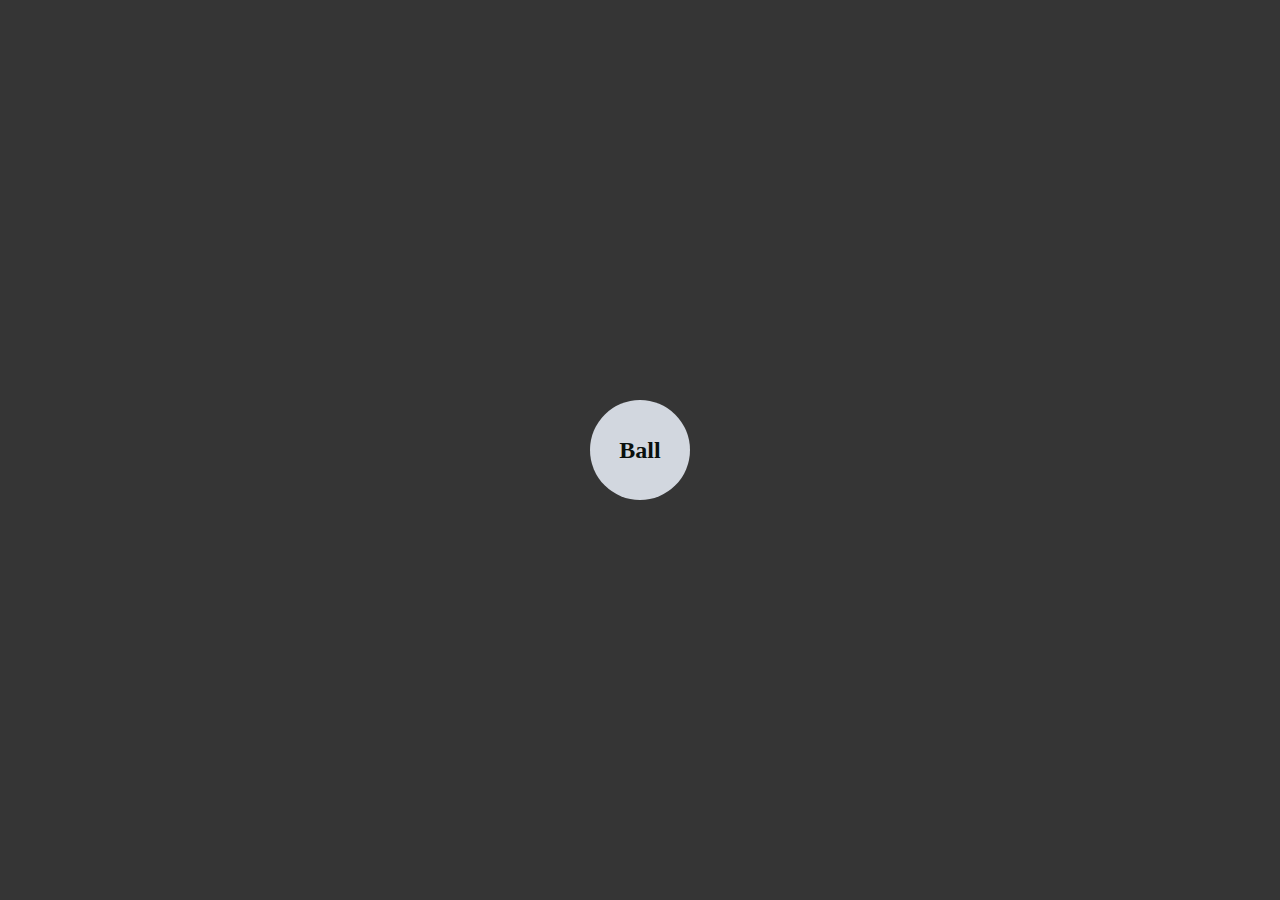
<file:  Random_Animations/Bouncing_Ball/index.html>
<!DOCTYPE html>
<html lang="en">
  <head>
    <meta charset="UTF-8" />
    <meta name="viewport" content="width=device-width, initial-scale=1.0" />
    <title>Bouncing Ball</title>
    <link rel="stylesheet" href="style.css" />
  </head>
  <body>
    <div class="ball">
        <p class="ball__text">Ball</p>
    </div>
  </body>
</html>
</file>
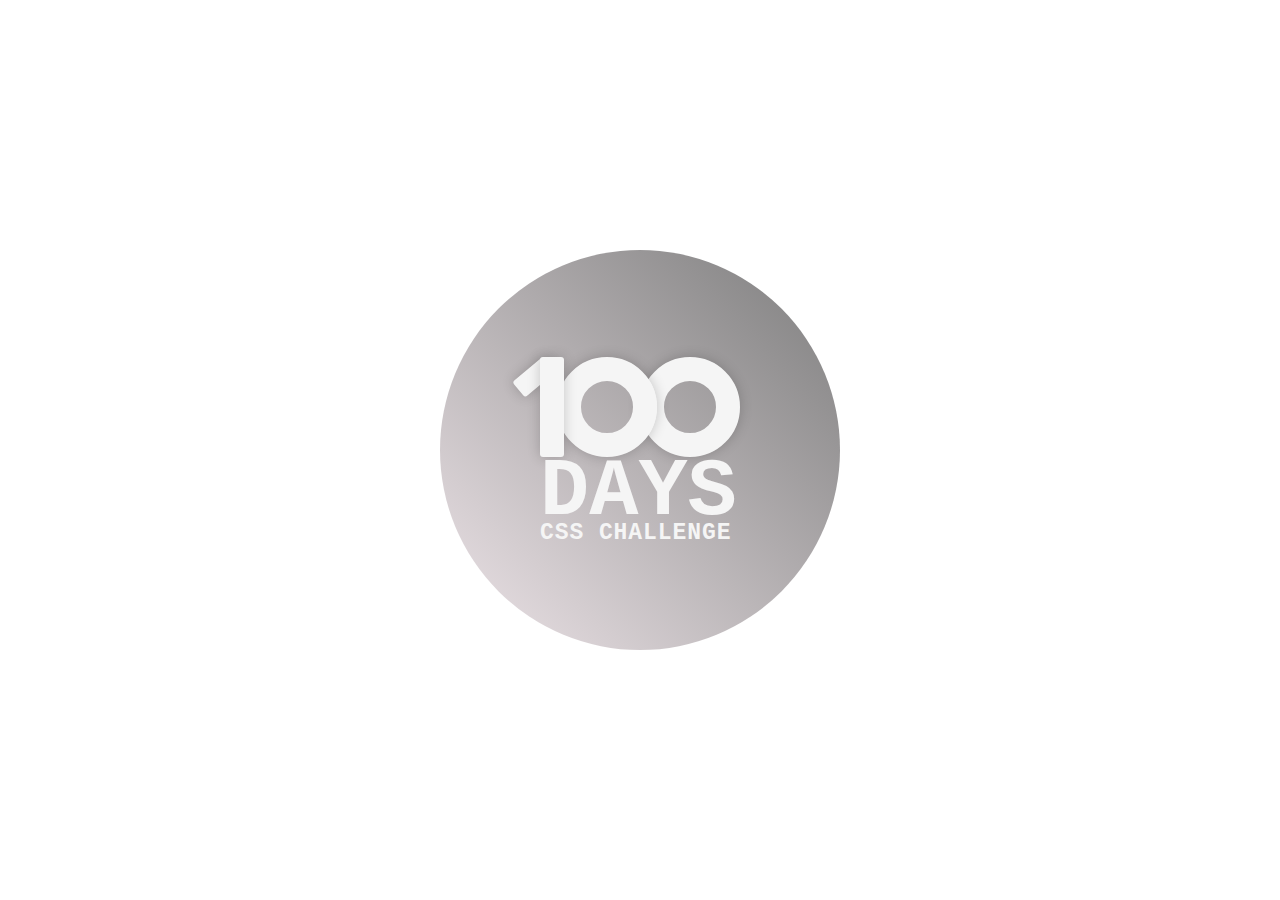
<file: 100 Days/001/index.html>
<!DOCTYPE html>
<html lang="en">
  <head>
    <meta charset="UTF-8" />
    <meta name="viewport" content="width=device-width, initial-scale=1.0" />
    <title>Day 1</title>
    <link rel="stylesheet" href="style.css">
  </head>
  <body>
    <header class="frame">
      <div class="center">
        <section class="number">
          <div class="one-first"></div>
          <div class="one-second"></div>
          <div class="zero-first"></div>
          <div class="zero-second"></div>
        </section>
        <span class="days">Days</span>
        <span class="challenge">CSS Challenge</span>
      </div>
    </header>
  </body>
</html>
</file>
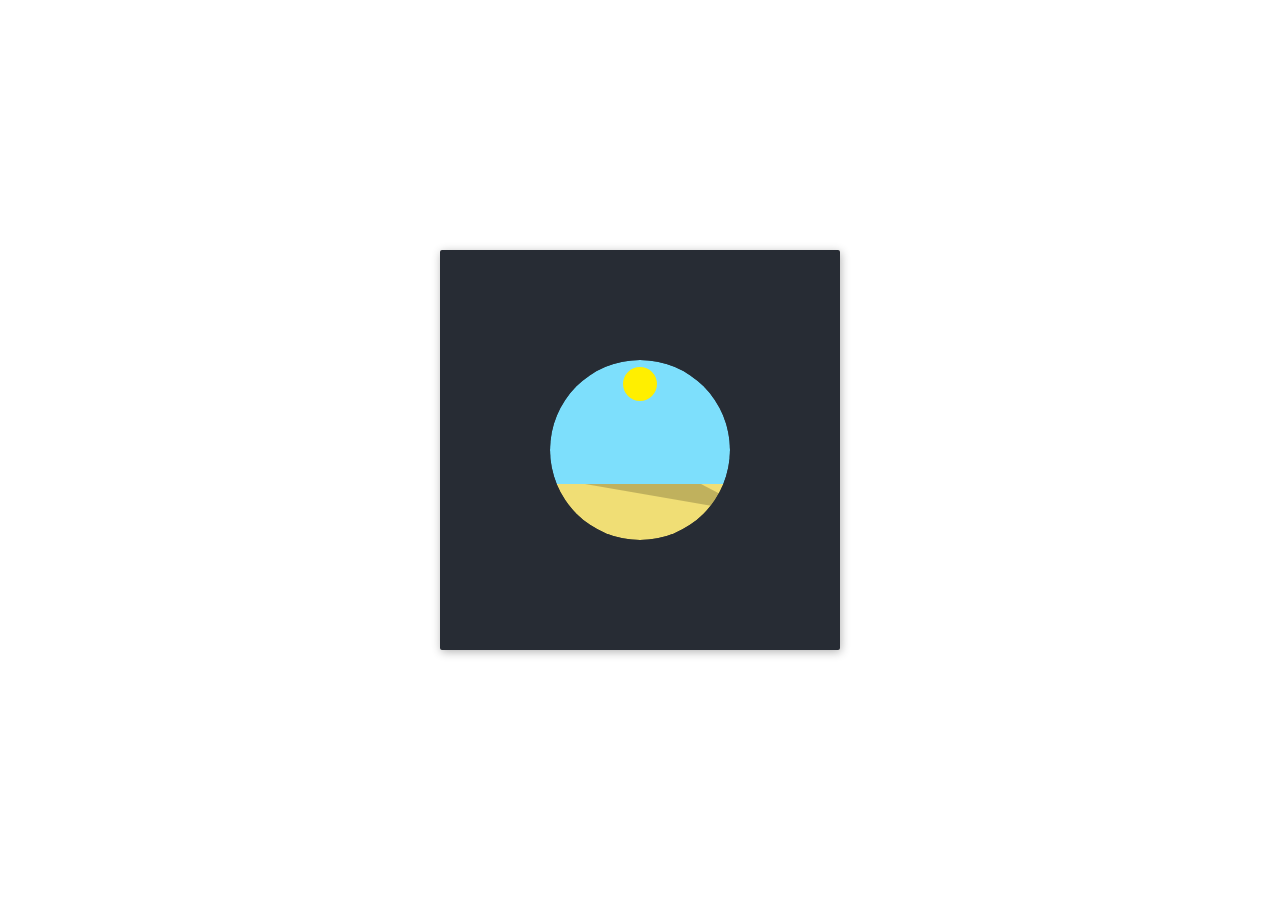
<file: 100 Days/003/index.html>
<!DOCTYPE html>
<html lang="en">
  <head>
    <meta charset="UTF-8" />
    <meta name="viewport" content="width=device-width, initial-scale=1.0" />
    <title>Sliding Sun</title>
    <link rel="stylesheet" href="style.css" />
  </head>
  <body>
    <div class="frame">
      <div class="center">
        <div class="circle">
          <div class="sky"></div>
          <div class="sun"></div>
          <div class="slide-left"></div>
          <div class="slide-right"></div>
          <div class="shadow"></div>
          <div class="ground"></div>
        </div>
      </div>
    </div>
  </body>
</html>
</file>
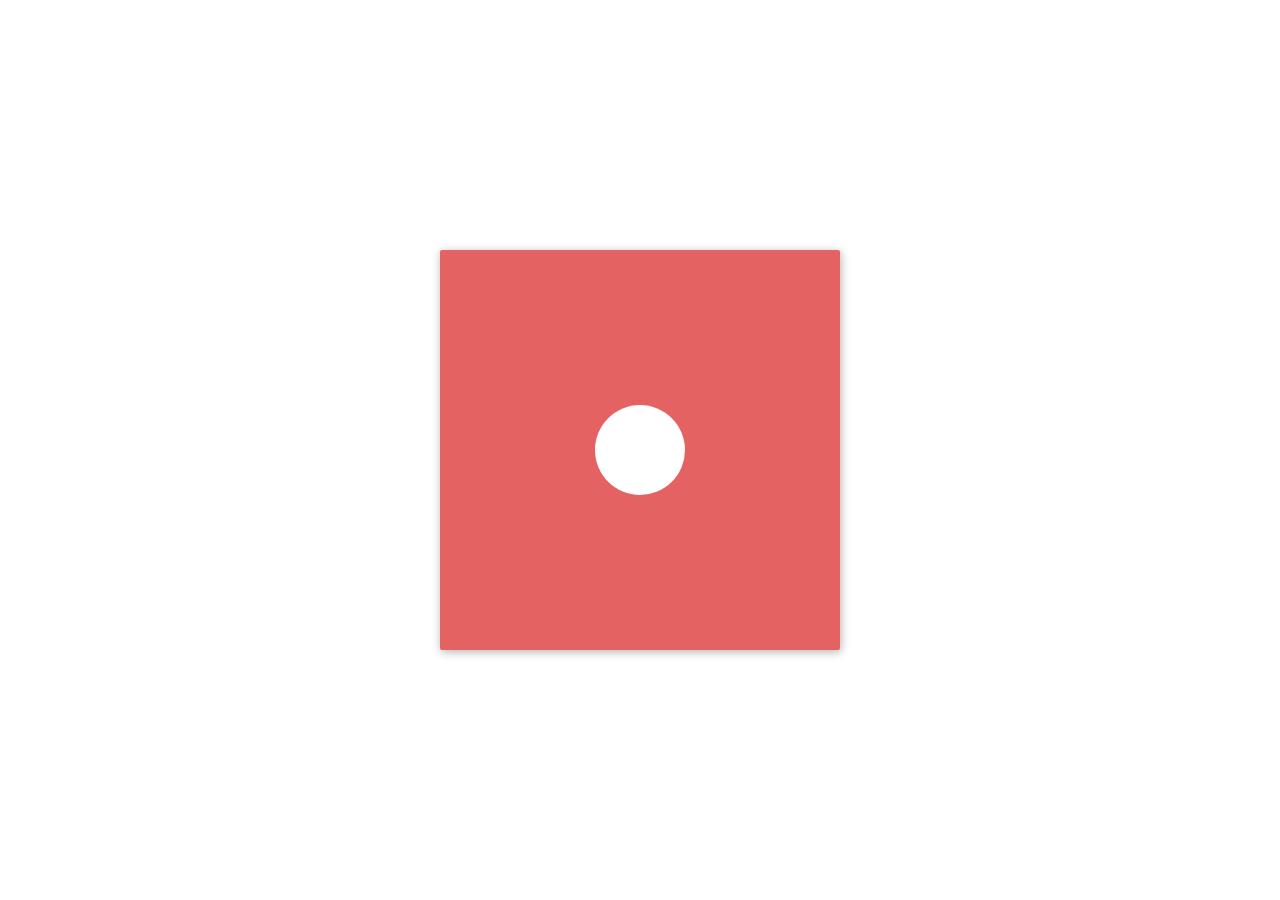
<file: 100 Days/004/index.html>
<!DOCTYPE html>
<html lang="en">
<head>
    <meta charset="UTF-8">
    <meta name="viewport" content="width=device-width, initial-scale=1.0">
    <title>3 dots Loading</title>
    <link rel="stylesheet" href="style.css">
</head>
<body>
    <div class="frame">
        <div class="center">
            <div class="dot-1"></div>
            <div class="dot-2"></div>
            <div class="dot-3"></div>
        </div>
    </div>
    
</body>
</html>
</file>
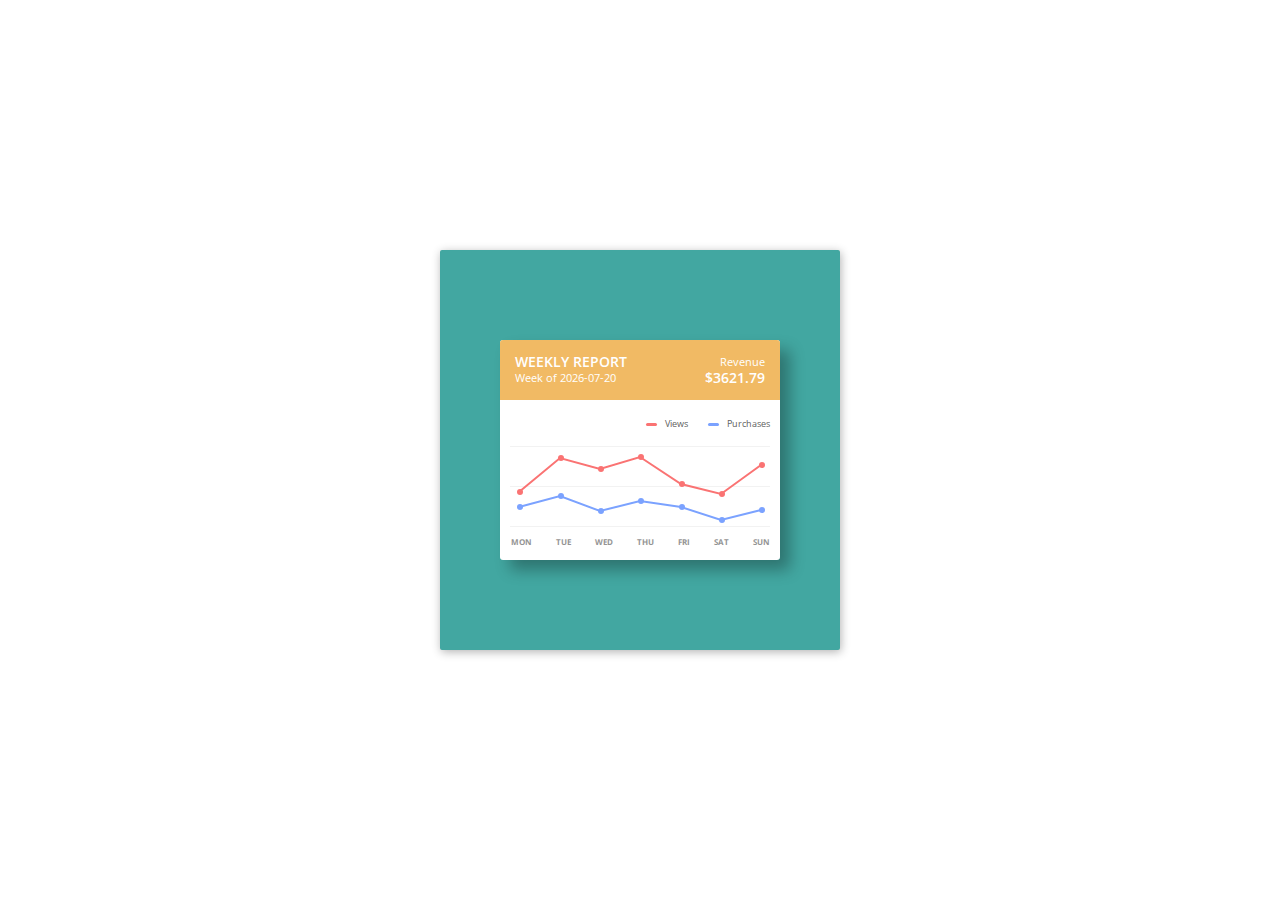
<file: 100 Days/005/index.html>
<!DOCTYPE html>
<html lang="en">
  <head>
    <meta charset="UTF-8" />
    <meta name="viewport" content="width=device-width, initial-scale=1.0" />
    <title>Weekly Report Card</title>
    <link rel="stylesheet" href="style.css" />
  </head>
  <body>
    <header class="frame">
      <div class="card">
        <section class="header">
          <span class="title big">Weekly Report</span>
          <span class="date small">Week of<time id="week"></time></span>
          <span class="revenue small">Revenue</span>
          <span class="value big">$3621.79</span>
        </section>
        <div class="clearfix"></div>
        <section class="legend">
          <span class="views">Views</span>
          <span class="purchases">Purchases</span>
        </section>
        <section class="statistic">
          <div class="line-1"></div>
          <div class="line-2"></div>
          <div class="line-3"></div>
          <div class="data red">
            <svg class="svg">
              <polyline
                points="9,46 50,12 90,23 130, 11 171, 
                    38 211, 48 251, 19"
              ></polyline>
            </svg>
            <div class="points">
              <div class="point-1">
                <div class="tooltip">458</div>
              </div>
              <div class="point-2">
                <div class="tooltip">812</div>
              </div>
              <div class="point-3">
                <div class="tooltip">746</div>
              </div>
              <div class="point-4">
                <div class="tooltip">877</div>
              </div>
              <div class="point-5">
                <div class="tooltip">517</div>
              </div>
              <div class="point-6">
                <div class="tooltip">434</div>
              </div>
              <div class="point-7">
                <div class="tooltip">458</div>
              </div>
            </div>
          </div>
          <div class="data blue">
            <svg class="svg">
              <polyline
                points="9,61 50,50 90,65 130, 55 171, 
                    61 211, 74 251, 64"
              ></polyline>
            </svg>
            <div class="points">
              <div class="point-1">
                <div class="tooltip">26</div>
              </div>
              <div class="point-2">
                <div class="tooltip">41</div>
              </div>
              <div class="point-3">
                <div class="tooltip">22</div>
              </div>
              <div class="point-4">
                <div class="tooltip">36</div>
              </div>
              <div class="point-5">
                <div class="tooltip">25</div>
              </div>
              <div class="point-6">
                <div class="tooltip">13</div>
              </div>
              <div class="point-7">
                <div class="tooltip">20</div>
              </div>
            </div>
          </div>
        </section>
        <section class="days">
          <span class="day">Mon</span>
          <span class="day">Tue</span>
          <span class="day">Wed</span>
          <span class="day">Thu</span>
          <span class="day">Fri</span>
          <span class="day">Sat</span>
          <span class="day">Sun</span>
        </section>
      </div>
    </header>
    <script src="script.js"></script>
  </body>
</html>
</file>
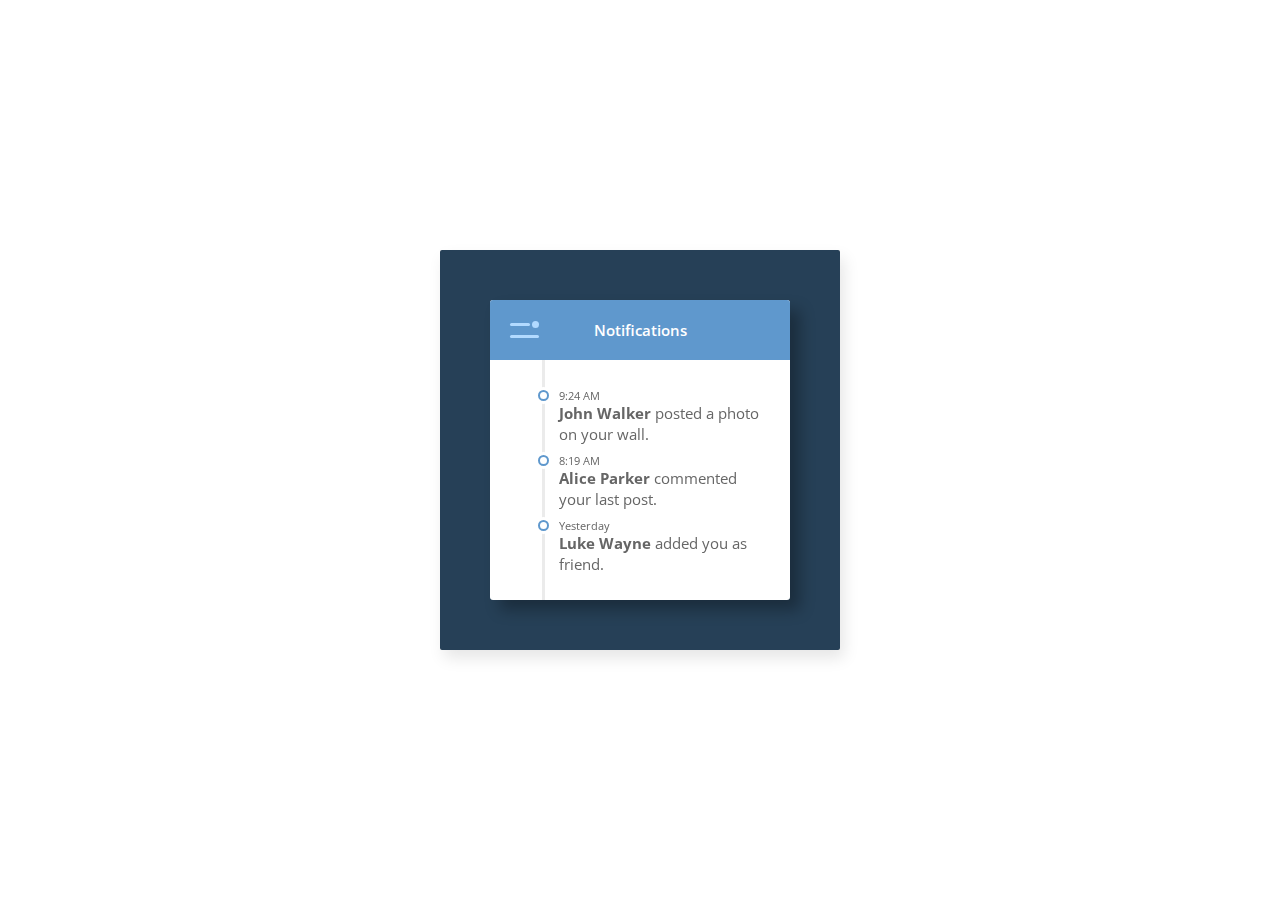
<file: 100 Days/007/index.html>
<!DOCTYPE html>
<html lang="en">
  <head>
    <meta charset="UTF-8" />
    <meta name="viewport" content="width=device-width, initial-scale=1.0" />
    <title>Menu</title>
    <link rel="stylesheet" href="style.css">
  </head>
  <body>
    <div class="frame">
      <div class="panel">
        <div class="header">
          <div class="menu-icon">
            <div class="dashboard-top"></div>
            <div class="dashboard-bottom"></div>
            <div class="dot"></div>
          </div>
          <p class="title">Notifications</p>
          <input type="text" class="search-input" placeholder="Search.." />
          <i class="fa-solid fa-magnifying-glass search-icon"></i>
        </div>
        <div class="notification-panel">
          <div class="line"></div>
          <div class="panel-container">
            <div class="notification">
              <div class="circle"></div>
              <div class="content">
                <div class="time">9:24 AM</div>
                <p>
                  <span class="name">John Walker</span> posted a photo on your
                  wall.
                </p>
              </div>
            </div>

            <div class="notification">
              <div class="circle"></div>
              <div class="content">
                <div class="time">8:19 AM</div>
                <p>
                  <span class="name">Alice Parker</span> commented your last
                  post.
                </p>
              </div>
            </div>

            <div class="notification">
              <div class="circle"></div>
              <div class="content">
                <div class="time">Yesterday</div>
                <p><span class="name">Luke Wayne</span> added you as friend.</p>
              </div>
            </div>
          </div>
        </div>
      </div>

      <div class="menu">
        <ul>
          <li><i class="fa-solid fa-gauge-high"></i> Dashboard</li>
          <li><i class="fa-solid fa-user"></i> Profile</li>
          <li><i class="fa-solid fa-bell"></i> Notifications</li>
          <li><i class="fa-solid fa-comments"></i> Messages</li>
          <li><i class="fa-solid fa-gear"></i> Settings</li>
        </ul>
      </div>
    </div>
    <script src="script.js"></script>
  </body>
</html>
</file>
<file:  Random_Animations/Bouncing_Ball/style.css>
*, 
*::after, 
*::before {
    box-sizing: border-box;
    padding: 0;
    margin: 0;
}

body {
    display: flex;
    justify-content: center;
    align-items: center;
    height: 100vh;
    background-color: #353535;
}

.ball {
    width: 100px;
    height: 100px;
    background-color: #D2D7DF;
    border-radius: 50%;
    animation: bounce;
    animation-duration: 2s;
    animation-iteration-count: infinite;
    overflow: hidden;
}

.ball__text {
    display: flex;
    justify-content: center;
    align-items: center;
    height: 100%;
    font-size: calc(16px + (24 - 16) * (100vw - 320px) / (1280 - 320));
    font-family: fantasy;
    font-weight: bold;
    color: #0A100D;
}

@keyframes bounce {
    0% {
        margin-bottom: 0;
    }
    
    50% {
        margin-bottom: 250px;
    }

    100% {
        margin-bottom: 0;
    }
}
</file>
<file: 100 Days/001/style.css>
*,
*::after *::before {
  box-sizing: border-box;
  margin: 0;
  padding: 0;
}

:root {
  --BOX-SHADOW: 0 0 13px 0 rgba(0, 0, 0, 0.2);
  --LIGHT-COLOR: whitesmoke;
  --PRIMARY-COLOR: #EEE5E9;
  --SECONDARY-COLOR: #7C7C7C;
}

.frame {
  position: absolute;
  top: 50%;
  left: 50%;
  width: 400px;
  height: 400px;
  margin-top: -200px;
  margin-left: -200px;
  border-radius: 65%;
  box-sizing: 1px 2px 10px 0px rgba(0, 0, 0, 0.3);
  background: var(--PRIMARY-COLOR);
  background: -webkit-linear-gradient(
    bottom left,
    var(--PRIMARY-COLOR) 0%,
    var(--SECONDARY-COLOR) 100%
  );
  background: -o-linear-gradient(
    bottom left,
    var(--PRIMARY-COLOR) 0%,
    var(--SECONDARY-COLOR) 100%
  );
  background: linear-gradient(
    to top right,
    var(--PRIMARY-COLOR) 0%,
    var(--SECONDARY-COLOR) 100%
  );
  filter: progid:DXImageTransform.Microsoft.gradient( startColorstr='var(--PRIMARY-COLOR)', endColorstr='var(--SECONDARY-COLOR)',GradientType=1 );
  font-family: "Courier New", "Courier", sans-serif;
  color: var(--LIGHT-COLOR);
  -webkit-font-smoothing: antialiased;
  -moz-osx-font-smoothing: grayscale;
}

.center {
  position: absolute;
  top: 50%;
  left: 50%;
  transform: translate(-50%, -50%);
}

.number {
  position: relative;
  height: 100px;
  width: 200px;
}

.one-first {
  position: absolute;
  z-index: 1;
  top: 0;
  left: -16px;
  height: 40px;
  width: 20px;
  background: var(--LIGHT-COLOR);
  border-radius: 3px;
  transform: rotate(50deg);
  box-shadow: var(--BOX-SHADOW);
}

.one-second {
  position: absolute;
  z-index: 10;
  top: 0;
  left: 0;
  height: 100px;
  width: 24px;
  background: var(--LIGHT-COLOR);
  border-radius: 3px;
  box-shadow: var(--BOX-SHADOW);
}

.zero-first,
.zero-second {
  position: absolute;
  z-index: 8;
  top: 0;
  left: 17px;
  box-sizing: border-box;
  height: 100px;
  width: 100px;
  border-radius: 50%;
  border: 24px solid var(--LIGHT-COLOR);
  box-shadow: var(--BOX-SHADOW);
}

.zero-second {
  z-index: 6;
  left: 100px;
}

.days {
  position: relative;
  z-index: 20;
  display: block;
  font-size: 82px;
  line-height: 60px;
  text-transform: uppercase;
  font-weight: 700;
  margin-top: 6px;
}

.challenge {
  position: relative;
  z-index: 20;
  display: block;
  font-size: 23px;
  line-height: 20px;
  text-transform: uppercase;
  font-weight: 700;
  letter-spacing: 0.04em;
}
</file>
<file: 100 Days/003/style.css>
*,
*::after,
*::before {
  box-sizing: border-box;
  padding: 0;
  margin: 0;
}

:root {
  --CUBIC-BEZIER: cubic-bezier(0.4, 0, 0.49, 1);
}

.frame {
  position: absolute;
  top: 50%;
  left: 50%;
  width: 400px;
  height: 400px;
  margin-top: -200px;
  margin-left: -200px;
  border-radius: 2px;
  box-shadow: 1px 2px 10px 0px rgba(0, 0, 0, 0.3);
  background: #272c34;
  color: #fff;
}

.center {
  position: absolute;
  top: 50%;
  left: 50%;
  transform: translate(-50%, -50%);
}

.circle {
  position: relative;
  overflow: hidden;
  clip-path: circle(90px at 90px 90px);
  width: 180px;
  height: 180px;
  border-radius: 50%;
}

.sky {
  position: absolute;
  z-index: 0;
  top: 0;
  left: 0;
  right: 0;
  height: 124px;
  background: #7ddffc;
  animation: sky-turns-black 4s var(--CUBIC-BEZIER) infinite;
}

.sun {
  position: absolute;
  z-index: 2;
  top: 7px;
  left: 73px;
  width: 34px;
  height: 34px;
  border-radius: 50%;
  background: #ffef00;
  transform-origin: 50% 400%;
  animation: sun-goes-down 4s var(--CUBIC-BEZIER) infinite;
}

.side-left {
  position: absolute;
  top: 67px;
  left: 35px;
  height: 57px;
  width: 116px;
  background: #f4f4f4;
  clip-path: polygon(0% 100%, 100% 100%, 50% 0%);
  animation: pyramide-shading 4s var(--CUBIC-BEZIER) infinite;
}

.side-right {
  position: absolute;
  top: 67px;
  left: 93px;
  height: 57px;
  width: 58px;
  background: #dddada;
  clip-path: polygon(30% 100%, 100% 100%, 0% 0%);
  animation: pyramide-shading 4s var(--CUBIC-BEZIER) infinite reverse;
}

.shadow {
  position: absolute;
  z-index: 2;
  top: 124px;
  left: -80px;
  height: 30px;
  width: 360px;
  background: rgba(0, 0, 0, 0.2);
  transform-origin: 50% 0%;
  clip-path: polygon(115px 0%, 231px 0%, 80% 100%);
  animation: shadow-on-the-floor 4s var(--CUBIC-BEZIER) infinite;
}

.ground {
  position: absolute;
  z-index: 1;
  bottom: 0;
  left: 0;
  right: 0;
  height: 56px;
  background: #f0de75;
  animation: fading-sand 4s var(--CUBIC-BEZIER) infinite;
}

@keyframes sun-goes-down {
  0% {
    background: #f57209;
    transform: rotate(-70deg);
  }

  30% {
    background: #ffef00;
    transform: rotate(-28deg);
  }

  70% {
    background: #ffef00;
  }

  100% {
    background: #f57209;
    transform: rotate(70deg);
  }
}

@keyframes sky-turns-black {
  0% {
    background: #272c34;
  }

  30% {
    background: #7ddffc;
  }

  70% {
    background: #7ddffc;
  }

  100% {
    background: #272c34;
  }
}

@keyframes pyramide-shading {
  0% {
    background: #272c34;
  }

  30% {
    background: #f4f4f4;
  }

  70% {
    background: #dddada;
  }

  100% {
    background: #272c34;
  }
}

@keyframes shadow-on-the-floor {
  0% {
    transform: scaleY(0);
    clip-path: polygon(115px 0%, 231px 0%, 100% 100%);
  }

  30% {
    transform: scaleY(1);
    clip-path: polygon(115px 0%, 231px 0%, 80% 100%);
  }

  55% {
    transform: scaleY(0.4);
  }

  75% {
    transform: scaleY(1);
  }

  100% {
    transform: scaleY(0);
    clip-path: polygon(115px 0%, 231px 0%, 0% 100%);
  }
}

@keyframes fading-sand {
  0% {
    background: #272c34;
  }

  30% {
    background: #f0de75;
  }

  70% {
    background: #f0de75;
  }

  100% {
    background: #272c34;
  }
}
</file>
<file: 100 Days/004/style.css>
*,
*::after,
*::before {
  padding: 0;
  margin: 0;
  box-sizing: border-box;
}

:root {
  --BEZIER: cubic-bezier(0.21, 0.98, 0.6, 0.99);
}

.frame {
  position: absolute;
  top: 50%;
  left: 50%;
  width: 400px;
  height: 400px;
  margin-top: -200px;
  margin-left: -200px;
  border-radius: 2px;
  box-shadow: 1px 2px 10px 0px rgba(0, 0, 0, 0.3);
  background: #e56262;
  color: #fff;
}

.center {
  position: absolute;
  width: 220px;
  height: 220px;
  top: 90px;
  left: 90px;
}

.dot-1 {
  position: absolute;
  z-index: 3;
  width: 30px;
  height: 30px;
  top: 95px;
  left: 95px;
  background: #fff;
  border-radius: 50%;
  animation-fill-mode: both;
  animation: jump-jump-1 2s var(--BEZIER) infinite alternate;
}

.dot-2 {
  position: absolute;
  z-index: 2;
  width: 60px;
  height: 60px;
  top: 80px;
  left: 80px;
  background: #fff;
  border-radius: 50%;
  animation-fill-mode: both;
  animation: jump-jump-2 2s var(--BEZIER) infinite alternate;
}

.dot-3 {
  position: absolute;
  z-index: 1;
  width: 90px;
  height: 90px;
  top: 65px;
  left: 65px;
  background: #fff;
  border-radius: 50%;
  animation-fill-mode: both;
  animation: jump-jump-3 2s var(--BEZIER) infinite alternate;
}

@keyframes jump-jump-1 {
  0%,
  70% {
    box-shadow: 2px 2px 3px 2px rgba(0, 0, 0, 0.2);
    transform: scale(0);
  }

  100% {
    box-shadow: 10px 10px 15px 0 rgba(0, 0, 0, 0.3);
    transform: scale(1);
  }
}

@keyframes jump-jump-2 {
  0%,
  40% {
    box-shadow: 2px 2px 3px 2px rgba(0, 0, 0, 0.2);
    transform: scale(0);
  }

  100% {
    box-shadow: 10px 10px 15px 0 rgba(0, 0, 0, 0.3);
    transform: scale(1);
  }
}

@keyframes jump-jump-3 {
  0%,
  10% {
    box-shadow: 2px 2px 3px 2px rgba(0, 0, 0, 0.2);
    transform: scale(0);
  }

  100% {
    box-shadow: 10px 10px 15px 0 rgba(0, 0, 0, 0.3);
    transform: scale(1);
  }
}
</file>
<file: 100 Days/005/style.css>
@import url(https://fonts.googleapis.com/css?family=Open+Sans:600,400);

*,
*::after,
*::before {
  margin: 0;
  padding: 0;
  box-sizing: border-box;
}

:root {
  --RED-COLOR: #fa7373;
  --BLUE-COLOR: #7ba2ff;
}

.frame {
  position: absolute;
  top: 50%;
  background: #42a7a1;
  left: 50%;
  width: 400px;
  height: 400px;
  margin-top: -200px;
  margin-left: -200px;
  border-radius: 2px;
  box-shadow: 1px 2px 10px 0px rgba(0, 0, 0, 0.3);
  font-family: "Open Sans", Helvetica, sans-serif;
  color: white;
  -webkit-font-smoothing: antialiased;
  -moz-osx-font-smoothing: grayscale;
}

.card {
  position: absolute;
  top: 90px;
  left: 60px;
  width: 280px;
  height: 220px;
  background: white;
  border-radius: 3px;
  box-shadow: 10px 10px 15px 0px rgba(0, 0, 0, 0.3);
  overflow: hidden;
}

.header {
  position: relative;
  background-color: #f1ba64;
  width: 100%;
  height: 60px;
  color: white;
}

.big {
  position: absolute;
  font-weight: 600;
  font-size: 14px;
  text-transform: uppercase;
}

.small {
  position: absolute;
  font-weight: 400;
  font-size: 11px;
}

.title {
  top: 12px;
  left: 15px;
}

.date {
  top: 30px;
  left: 15px;
}

time {
  padding-left: 3px;
}

.revenue {
  top: 14px;
  right: 15px;
}

.value {
  top: 28px;
  right: 15px;
}

.legend {
  text-align: right;
  padding: 10px 0 14px 5px;
}

.legend span {
  padding: 0 10px 0 25px;
  line-height: 13px;
  position: relative;
  font-size: 9px;
  color: #606060;
}

.legend span::before {
  position: absolute;
  left: 6px;
  top: 6px;
  content: "";
  display: block;
  width: 11px;
  height: 3px;
  border-radius: 3px;
}

.views::before {
  background: var(--RED-COLOR);
}

.purchases::before {
  background: var(--BLUE-COLOR);
}

.statistic {
  position: relative;
  height: 81px;
  width: 260px;
  margin: 0 auto;
}

.statistic .line-1 {
  position: absolute;
  top: 0;
  left: 0;
  right: 0;
  height: 1px;
  background: #f2f2f2;
}

.statistic .line-2 {
  position: absolute;
  left: 0;
  right: 0;
  height: 1px;
  top: 40px;
  background: #f2f2f2;
}

.statistic .line-3 {
  position: absolute;
  left: 0;
  right: 0;
  height: 1px;
  top: inherit;
  bottom: 0;
  background: #f2f2f2;
}

.data {
  svg {
    position: absolute;
    top: 0;
    left: 0;
    right: 0;
    bottom: 0;
  }

  polyline {
    fill: none;
    stroke-width: 2;
    stroke-linecap: round;
  }

  &.red polyline {
    stroke: var(--RED-COLOR);
  }

  &.blue polyline {
    stroke: var(--BLUE-COLOR);
  }

  .tooltip {
    position: absolute;
    bottom: 13px;
    left: 50%;
    transform: translate3d(-50%, 10px, 0);
    font-weight: 600;
    font-size: 11px;
    line-height: 11px;
    color: #fff;
    padding: 8px 6px;
    border-radius: 3px;
    visibility: hidden;
    opacity: 0;
    transition: transform 0.4s ease-out 0s, opacity 0.4s ease-out 0s;

    &:after {
      position: absolute;
      display: block;
      content: "";
      height: 6px;
      width: 6px;
      left: 50%;
      margin-left: -3px;
      bottom: -3px;
      transform: rotate(45deg);
    }
  }

  [class^="point-"] {
    position: absolute;
    width: 6px;
    height: 6px;
    border-radius: 3px;
    cursor: pointer;
    z-index: 10;

    &:hover .tooltip {
      visibility: visible;
      opacity: 1;
      transform: translate3d(-50%, 0, 0);
    }
  }

  &.red {
    [class^="point-"],
    .tooltip,
    .tooltip:after {
      background: var(--RED-COLOR);
    }

    .point-1 {
      left: 7px;
      top: 43px;
    }
    .point-2 {
      left: 48px;
      top: 9px;
    }
    .point-3 {
      left: 88px;
      top: 20px;
    }
    .point-4 {
      left: 128px;
      top: 8px;
    }
    .point-5 {
      left: 169px;
      top: 35px;
    }
    .point-6 {
      left: 209px;
      top: 45px;
    }
    .point-7 {
      left: 249px;
      top: 16px;
    }
  }

  &.blue {
    [class^="point-"],
    .tooltip,
    .tooltip:after {
      background: var(--BLUE-COLOR);
    }

    .point-1 {
      left: 7px;
      top: 58px;
    }
    .point-2 {
      left: 48px;
      top: 47px;
    }
    .point-3 {
      left: 88px;
      top: 62px;
    }
    .point-4 {
      left: 128px;
      top: 52px;
    }
    .point-5 {
      left: 169px;
      top: 58px;
    }
    .point-6 {
      left: 209px;
      top: 71px;
    }
    .point-7 {
      left: 249px;
      top: 61px;
    }
  }
}

.days {
    text-align: center;
    margin: 0 auto;
}

.days span {
    color: #949494;
    width: (100%/7);
    font-size: 8px;
    line-height: 30px;
    font-weight: bold;
    text-transform: uppercase;
    padding: 10px;
}
</file>
<file: 100 Days/007/style.css>
@import url(https://fonts.googleapis.com/css?family=Open+Sans:700,300);
* {
  box-sizing: border-box;
  margin: 0;
  padding: 0;
}
:root {
  --primary-color: #264057;
  --secondary-color: #5f98cd;
  --menu-color: #b2daff;
  --line-color: #ebebeb;
}

.frame {
  position: absolute;
  top: 50%;
  left: 50%;
  width: 400px;
  height: 400px;
  margin-top: -200px;
  margin-left: -200px;
  border-radius: 2px;
  box-shadow: 4px 8px 16px 0 rgba(0, 0, 0, 0.1);
  overflow: hidden;
  background: var(--primary-color);
  color: #666;
  font-family: "Open Sans", Helvetica, sans-serif;
  -webkit-font-smoothing: antialiased;
  -moz-osx-font-smoothing: grayscale;
  line-height: 1.4;
}

.panel {
  position: absolute;
  width: 300px;
  height: 300px;
  background-color: #fff;
  top: 50px;
  left: 50px;
  border-radius: 3px;
  overflow: hidden;
  box-shadow: 10px 10px 15px 0 rgba(0, 0, 0, 0.3);
  z-index: 2;
  transition: all 0.5s ease-in-out;
}

.panel.show-menu {
  transform: translate3d(150px, 0, 0);
}

.header {
  height: 60px;
  width: 100%;
  background-color: var(--secondary-color);
}

.header .menu-icon {
  position: absolute;
  top: 23px;
  left: 20px;
  width: 29px;
  height: 15px;
  cursor: pointer;
}
.menu-icon:hover .dashboard-top,
.menu-icon:hover .dashboard-bottom,
.menu-icon:hover .dot {
  background-color: #fff;
}

.dashboard-top,
.dashboard-bottom,
.dot {
  position: absolute;
  height: 3px;
  background-color: var(--menu-color);
  border-radius: 3px;
}

.dashboard-top {
  width: 20px;
  top: 0;
  left: 0;
}

.dashboard-bottom {
  width: 29px;
  bottom: 0;
  left: 0;
}

.dot {
  width: 7px;
  height: 7px;
  border-radius: 4px;
  top: -2px;
  right: 0;
}

.header .title {
  color: #fff;
  text-align: center;
  display: block;
  line-height: 60px;
  font-size: 15px;
  font-weight: 600;
}

.search-icon {
  position: absolute;
  color: black;
  font-size: 21px;
  position: absolute;
  top: 20px;
  right: 20px;
  cursor: pointer;
}

.search-icon:hover {
  color: #fff;
}
.search-input {
  position: absolute;
  top: 13px;
  right: 55px;
  width: 230px;
  height: 34px;
  padding: 0 17px;
  border: none;
  border-radius: 17px;
  font-size: 13px;
  transform: translateX(15px);
  opacity: 0;
  pointer-events: none;

  background-color: #fff;
  color: #666;
  transition: all 0.3s ease-in-out;
}
.header .search-input:focus {
  outline: none;
}
.header .search-input.active {
  transform: translateX(0);
  opacity: 1;
  pointer-events: all;
}


.notification-panel {
  position: relative;
  height: 100%;
  overflow: hidden;
}

.line {
  height: 100%;
  width: 3px;
  background-color: var(--line-color);
  position: absolute;
  top: 0;
  left: 52px;
}

.notification-panel .panel-container {
  display: flex;
  flex-direction: column;
  align-items: center;
  justify-content: center;
  overflow: hidden;
  margin: 25px 20px 25px 43px;
}
.notification-panel .notification {
  display: flex;
  height: 33.3%;
  align-items: flex-start;
  justify-content: center;
  font-size: 15px;
  margin: 5px;
  cursor: pointer;
}
.notification:nth-child(1) {
  animation: slideUp 0.5s ease-out 0.4s;
  animation-fill-mode: both;
}

.notification:nth-child(2) {
  animation: slideUp 0.5s ease-out 0.6s;
  animation-fill-mode: both;
}

.notification:nth-child(3) {
  animation: slideUp 0.5s ease-out 0.8s;
  animation-fill-mode: both;
}
.notification-panel .notification:hover {
  color: var(--secondary-color);
}
.notification-panel .notification .content {
  flex: 1;
  display: flex;
  flex-direction: column;
  align-items: flex-start;
  justify-content: center;
  font-size: 15px;
  margin-left: 10px;
}
.notification-panel .notification .name {
  font-weight: bold;
}
.notification-panel .notification .time {
  font-size: 11px;
  line-height: 11px;
  margin-bottom: 2px;
}
.notification .circle {
  height: 11px;
  width: 11px;
  background-color: #fff;
  border: var(--secondary-color) 2px solid;
  border-radius: 50%;
  z-index: 1;
  box-shadow: 0 0 0 3px #fff;
}
.notification-panel .notification:last-child {
  padding-bottom: 25px;
}


.menu {
  position: absolute;
  width: 170px;
  height: 270px;
  top: 65px;
  left: 50px;
  background: #43627d;
  border-radius: 3px;
  transition: all 0.5s ease-in-out;
  transform: translate3d(20px, 0, 0);
}
.menu.active {
  box-shadow: 5px 5px 8px 0 rgba(0, 0, 0, 0.2);
  transform: translate3d(0, 0, 0);
}
.menu ul {
  list-style: none;
  color: #93b2cd;
  padding: 10px 0;
}
.menu li {
  padding: 18px 17px;
  list-style: none;
  font-size: 14px;
  line-height: 14px;
  cursor: pointer;
  transition: all 0.3s ease-in-out;
}
.menu li:hover {
  color: #fff;
  background: #385269;
}
.menu li i {
  display: block;
  float: left;
  margin-right: 8px;
  margin-top: -1px;
}

@keyframes slideUp {
  from {
    transform: translate3d(0, 50px, 0);
    opacity: 0;
  }
  to {
    transform: translate3d(0, 0, 0);
    opacity: 1;
  }
}
</file>
